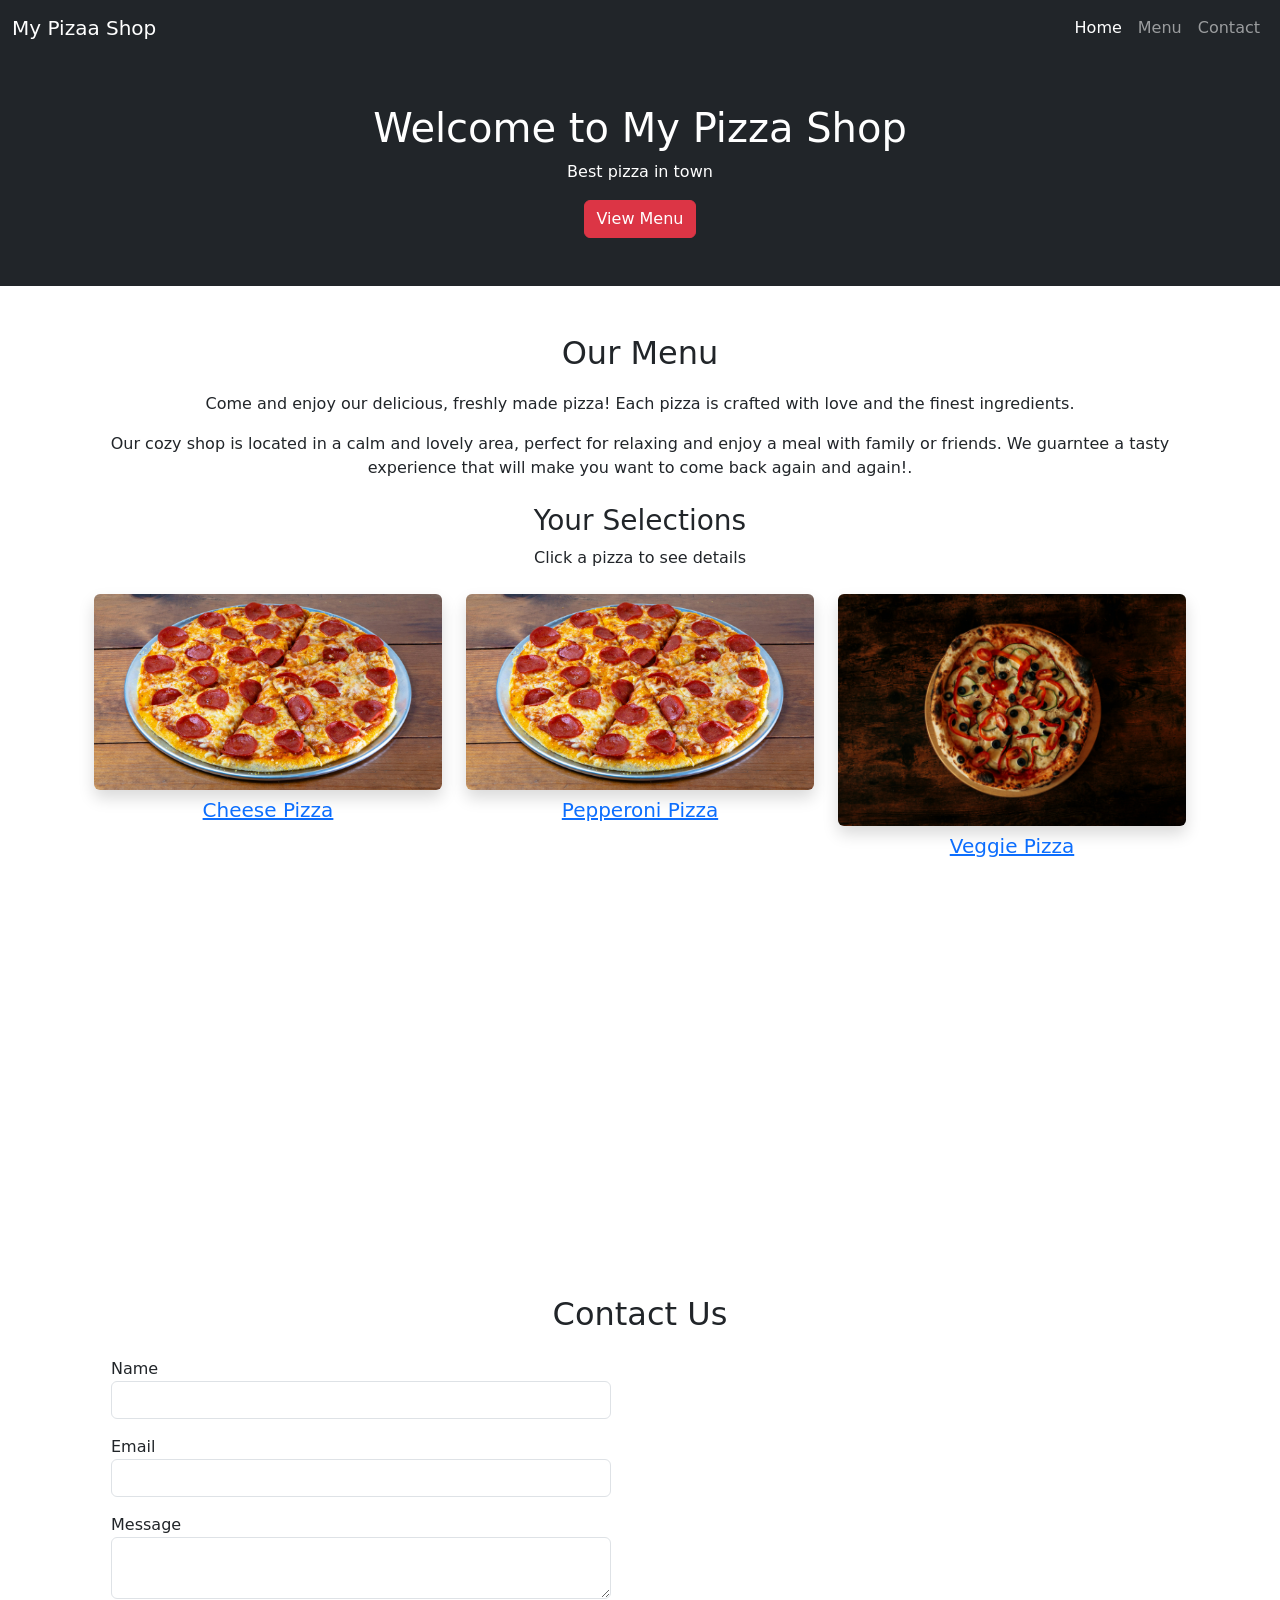
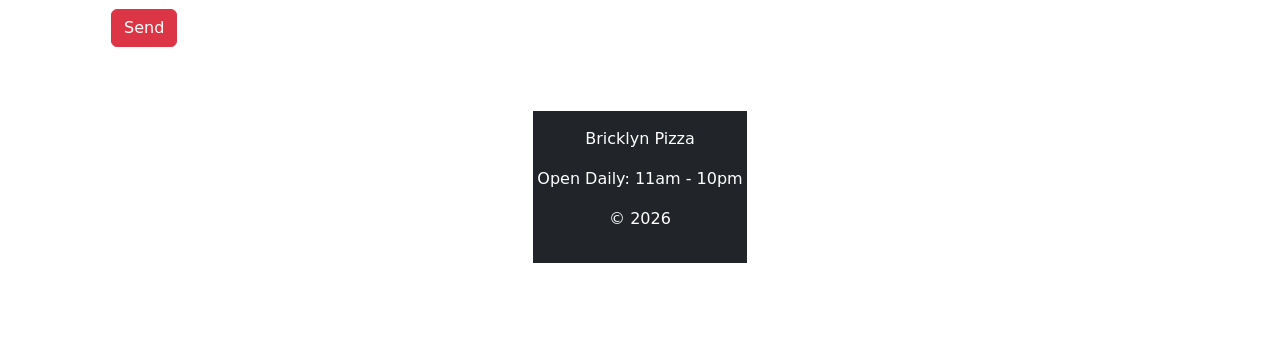
<file: index.html>
<!DOCTYPE html>
<html lang="en">
<head>
    <meta charset="UTF-8">
    <meta name="viewport" content="width=device-width, initial-scale=1.0">
    <title>Pizza Shop</title>
    
    <link href="https://cdn.jsdelivr.net/npm/bootstrap@5.3.0/dist/css/bootstrap.min.css" rel="stylesheet">

    <link rel="stylesheet" href="style.css">
</head>
<body>
    <nav class="navbar navbar-expand-lg navbar-dark bg-dark">
  <div class="container-fluid">
    
    <a class="navbar-brand" href="#">My Pizaa Shop</a>
    
    <button class="navbar-toggler" type="button" data-bs-toggle="collapse" data-bs-target="#navbarNav">
      <span class="navbar-toggler-icon"></span>
    </button>
    
    <div class="collapse navbar-collapse" id="navbarNav">
      <ul class="navbar-nav ms-auto">
        <li class="nav-item">
          <a class="nav-link active" href="index.html">Home</a>
        </li>
        <li class="nav-item">
          <a class="nav-link" href="menu.html">Menu</a>
        </li>
        <li class="nav-item">
          <a class="nav-link" href="contact.html">Contact</a>
        </li>
      </ul>
    </div>
    
  </div>
</nav>
    <div class="bg-dark text-white text-center p-5">
      <h1>Welcome to My Pizza Shop</h1>
      <p>Best pizza in town</p>
      <button class="btn btn-danger">View Menu</button>
    </div>
        <div class="container mt-5">
            <h2 id="Menu" class="text-center">Our Menu</h2>
            
            <div class="menu-description text-center">
               <p> Come and enjoy our delicious, freshly made pizza! Each pizza is crafted with love and the finest ingredients.</p>
                <p>Our cozy shop is located in a calm and lovely area, perfect for relaxing and enjoy a meal with family or friends.
                We guarntee a tasty experience that will make you want to come back again and again!.
               </p>
               </div>
            
               <div class="text-center my-4">
                <h3>Your Selections</h3>
                <p id="selected-item">Click a pizza to see details</p>
               </div>

               <div class="container text-center my-4">
                  <div class="row">

                    <div class="col-md-4">
                        <a href="menu.html">
                      <img src="images/cheese.jpg" class="img-fluid rounded shadow pizza-item" 
                           atl="Chesse pizza" onclick="selectpizza ('Cheese Pizza', '$10')">
                      <h5 class="mt-2">Cheese Pizza</h5>
                        </a>
                    </div>

                    <div class="col-md-4">
                        <a href="menu.html">
                      <img src="images/pepperoni.jpg" class="img-fluid rounded shadow pizza-item" 
                           alt="Pepperoni Pizza" onclick="selectpizza ('Pepperoni Pizza', '$12')">
                      <h5 class="mt-2">Pepperoni Pizza</h5>
                        </a>
                    </div>

                      <div class="col-md-4">
                          <a href="menu.html">
                        <img src="images/veggie.jpg" class="img-fluid rounded shadow pizza-item" 
                             alt="Veggie Pizza" onclick="selectpizza ('Veggie Pizza', '$11')">
                        <h5 class="mt-2">Veggie Pizza</h5>
                          </a>
                      </div>
                  </div>
               </div>
                   
            <div class="col-md-6">
          <iframe src="https://www.google.com/maps/embed?pb=!1m18!1m12!1m3!1d274.9064390763323!2d-73.91069541861614!3d40.69242544456492!2m3!1f0!2f0!3f0!3m2!1i1024!2i768!4f13.1!3m3!1m2!1s0x89c25d614f4450cd%3A0xcead06bcb22cc93d!2sBricklyn%20Pizza!5e0!3m2!1sen!2sus!4v1775165589727!5m2!1sen!2sus" 
          width="200%" 
          height="200%" 
          style="border:0; min-height: 350px; border-radius:10px;"
          loading="lazy">
        </iframe>
          </div>
               
              <div class="container my-5">
                 <h2 class="text-center mb-4">Contact Us</h2>
                  
                 <div class="row">

               <div class="col-md-6">
                  <form>
                    <div class="mb-3">
                    <label>Name</label>
                    <input type="text" class="form-control">
                    </div>

                    <div class="mb-3">
                      <label>Email</label>
                      <input type="email" class="form-control">
                    </div>

                    <div class="mb-3">
                      <label>Message</label>
                      <textarea class="form-control" row="4"></textarea>

                    <button class="btn btn-danger">Send</button>

                  </form>
        </div>
                 </div>
         <footer class="mt-5 text-center">
            <div class="bg-dark text-white py-3 px-1 d-inline-block">
             <p>Bricklyn Pizza</p>
             <p>Open Daily: 11am - 10pm</p>
             <p>&copy; 2026</p>
            </div>
         </footer>

    <script src="https://cdn.jsdelivr.net/npm/bootstrap@5.3.0/dist/js/bootstrap.bundle.min.js"></script>
      <script> 
        function selectpizza(name, price) {
          document.getElementById("selected-items").innerHTML =
            "You Selected: " + name + "-" + price;
        }
      </script>
</body>
</html>
</file>
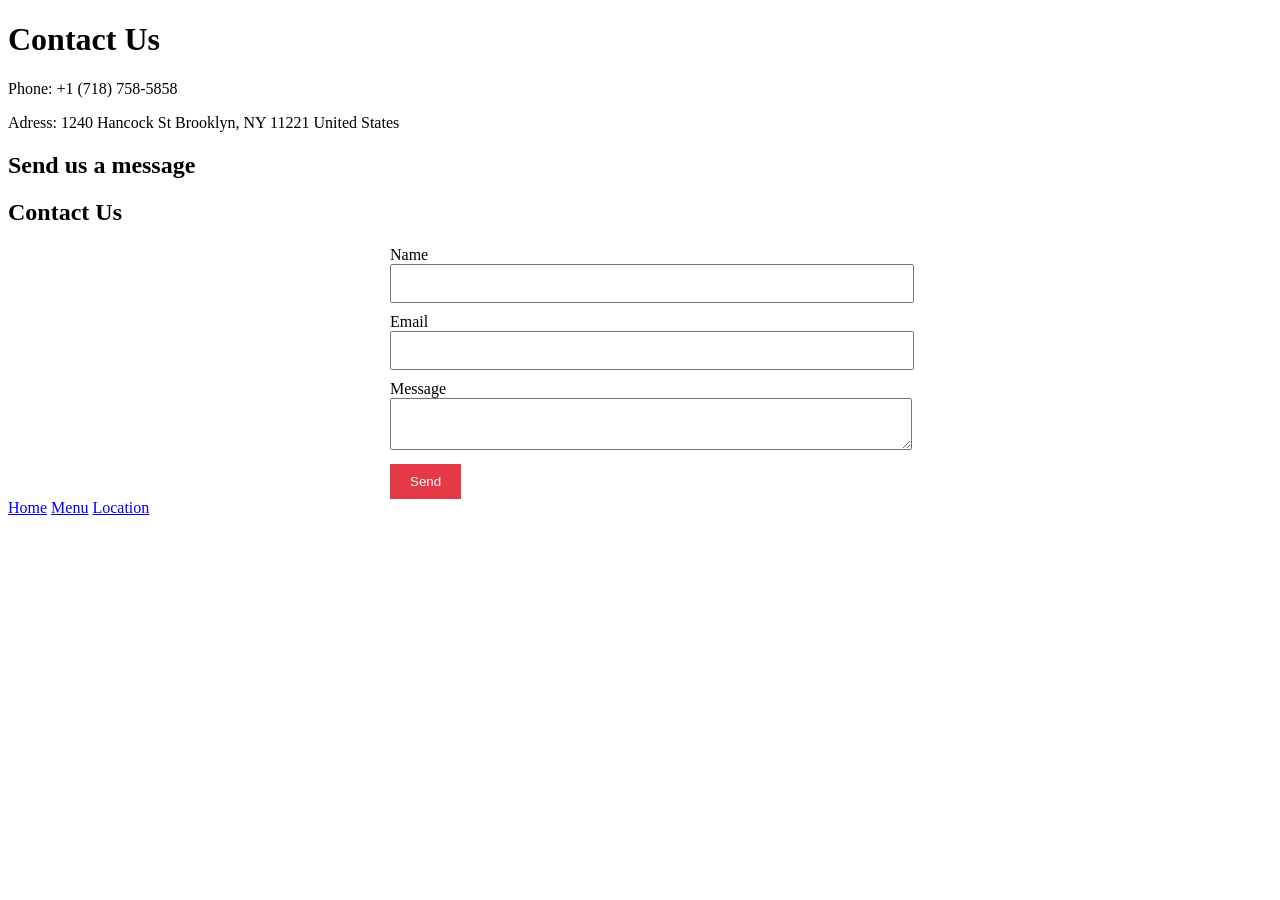
<file: contact.html>
<!DOCTYPE html>
<html lang="en">
<head>
    <title>Contact</title>
    <link rel="stylesheet" href="style.css">
</head>
<body>
     <h1>Contact Us</h1>

     <p>Phone: +1 (718) 758-5858</p>
     <p>Adress: 1240 Hancock St Brooklyn, NY 11221 United States</p>
       
        <h2>Send us a message</h2>

     <div class="container my-5">
                 <h2 class="text-center mb-4">Contact Us</h2>
                  
                 <div class="row">

               <div class="col-md-6">
                  <form>
                    <div class="mb-3">
                    <label>Name</label>
                    <input type="text" class="form-control">
                    </div>

                    <div class="mb-3">
                      <label>Email</label>
                      <input type="email" class="form-control">
                    </div>

                    <div class="mb-3">
                      <label>Message</label>
                      <textarea class="form-control" row="4"></textarea>

                    <button class="btn btn-danger">Send</button>

                  </form>
        </div>

        <a href="index.html">Home</a>
        <a href="menu.html">Menu</a>
        <a href="location.html">Location</a>

</body>
</html>
</file>
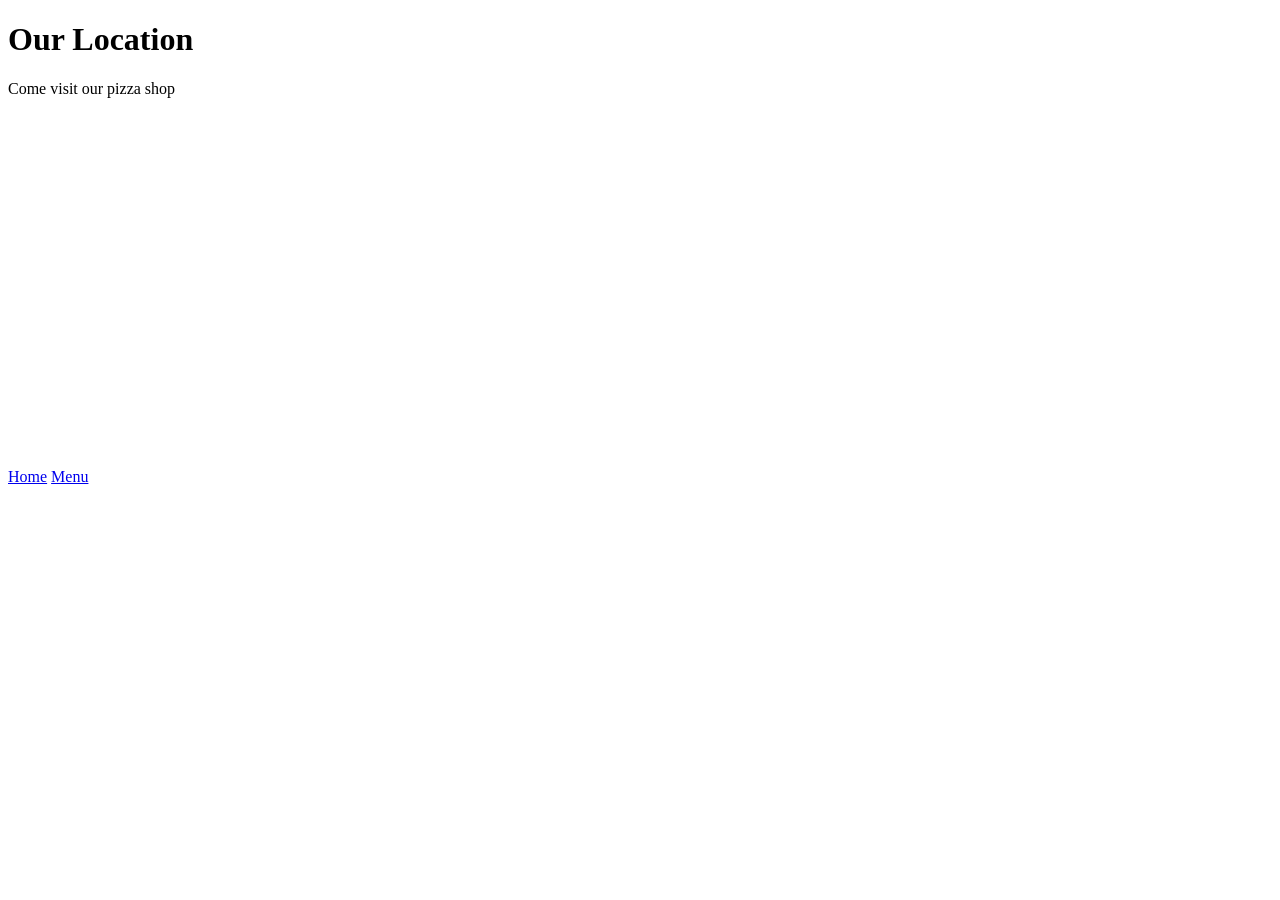
<file: location.html>
<!DOCTYPE html>
<html lang="en">
<head>
    <title>Location</title>
    <link rel="stylesheet" href="style.css">
</head>
<body>
    <h1>Our Location</h1>
    <p>Come visit our pizza shop</p>
    <div class="col-md-6">
          <iframe src="https://www.google.com/maps/embed?pb=!1m18!1m12!1m3!1d274.9064390763323!2d-73.91069541861614!3d40.69242544456492!2m3!1f0!2f0!3f0!3m2!1i1024!2i768!4f13.1!3m3!1m2!1s0x89c25d614f4450cd%3A0xcead06bcb22cc93d!2sBricklyn%20Pizza!5e0!3m2!1sen!2sus!4v1775165589727!5m2!1sen!2sus" 
          width="200%" 
          height="200%" 
          style="border:0; min-height: 350px; border-radius:10px;"
          loading="lazy">
        </iframe>
          </div>

          <a href="index.html">Home</a>
          <a href="menu.html">Menu</a>
</body>
</html>
</file>
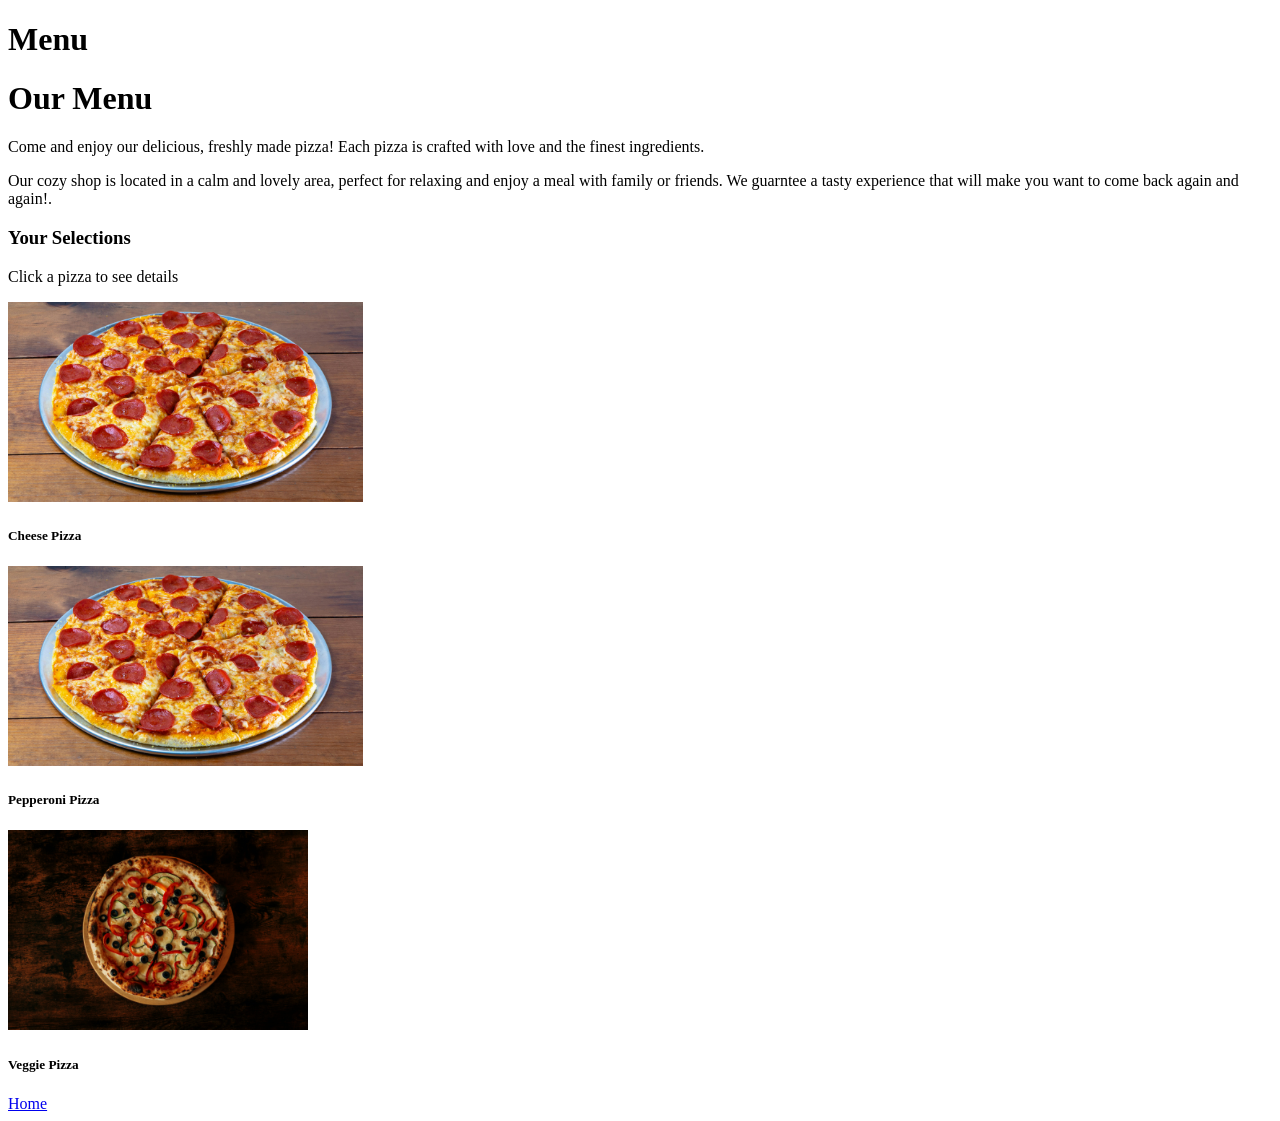
<file: menu.html>
<!DOCTYPE html>
<html>
<head>
    <title>Menu</title>
    <link rel="stylesheet" href="style.css">
</head>
<body>
    <h1>Menu</h1>
     <h1 id="Menu" class="text-center">Our Menu</h1>
            
            <div class="menu-description text-center">
               <p> Come and enjoy our delicious, freshly made pizza! Each pizza is crafted with love and the finest ingredients.</p>
                <p>Our cozy shop is located in a calm and lovely area, perfect for relaxing and enjoy a meal with family or friends.
                We guarntee a tasty experience that will make you want to come back again and again!.
               </p>
               </div>
            
               <div class="text-center my-4">
                <h3>Your Selections</h3>
                <p id="selected-item">Click a pizza to see details</p>
               </div>

               <div class="container text-center my-4">
                  <div class="row">

                    <div class="col-md-4">
                      <img src="images/cheese.jpg" class="img-fluid rounded shadow pizza-item" 
                           atl="Chesse pizza" onclick="selectpizza ('Cheese Pizza', '$10')">
                      <h5 class="mt-2">Cheese Pizza</h5>
                    </div>

                    <div class="col-md-4">
                      <img src="images/pepperoni.jpg" class="img-fluid rounded shadow pizza-item" 
                           alt="Pepperoni Pizza" onclick="selectpizza ('Pepperoni Pizza', '$12')">
                      <h5 class="mt-2">Pepperoni Pizza</h5>
                    </div>

                      <div class="col-md-4">
                        <img src="images/veggie.jpg" class="img-fluid rounded shadow pizza-item" 
                             alt="Veggie Pizza" onclick="selectpizza ('Veggie Pizza', '$11')">
                        <h5 class="mt-2">Veggie Pizza</h5>
                      </div>
                  </div>
                  
                  <a href="index.html">Home</a>
</body>
</html>
</file>
<file: style.css>
img{
    height: 200px;
    object-fit: cover;
}

.pizza-item {
    cursor: pointer;
    transition: transform 0.3s ease;

}

.pizza-item:hover {
    transform: scale(1.05);
}

form {
    max-width: 500px;
    margin: 0 auto;
}

input, textarea {
    width: 100%;
    padding: 10px;
    margin-bottom: 10px;
}

button {
    background-color: #e63946;
    color: white;
    border: none;
    padding: 10px 20px;
    cursor: pointer;
}

h2 {
    margin-bottom: 20px;
}

footer {
    max-width: 500px;
    margin: 40px auto;
    border-radius: 8px;
}

footer-box{
    max-width: 500px;
    margin: 0 auto;
    border-radius: 8px;
}

footer{
    width: 100%;
}

.butn:hover {
    transform: scale(1.05);
    transition: 0.3s;
}
</file>
